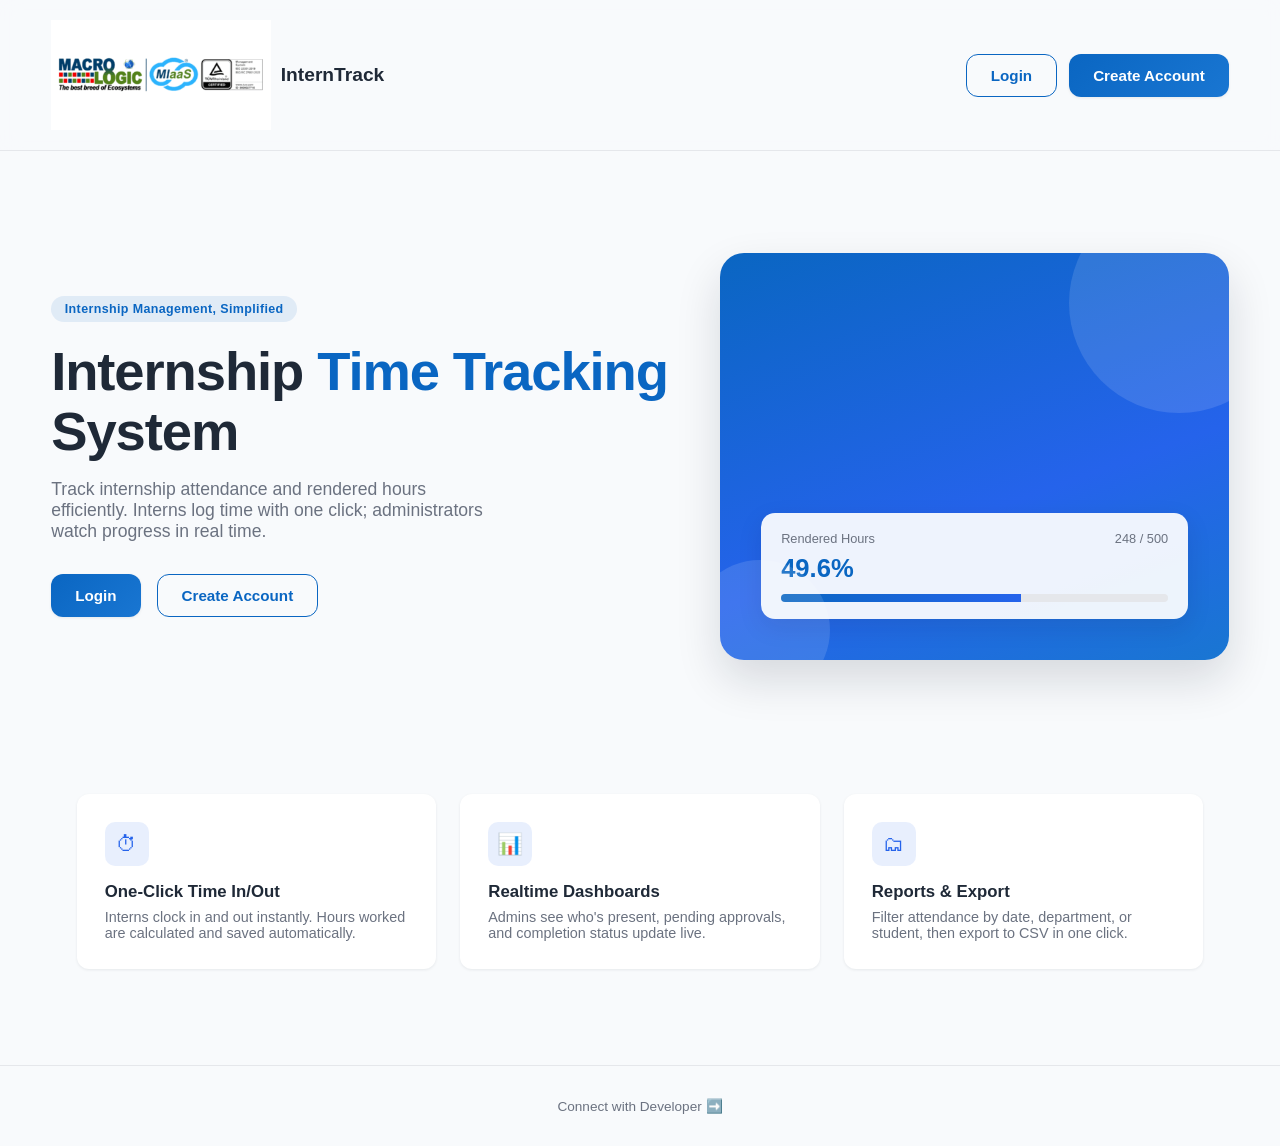
<file: index.html>
<!DOCTYPE html>
<html lang="en">
<head>
 <link rel="icon" type="image/png" href="macro.png"> 


<!-- PWA -->

<link rel="manifest" href="./manifest.json">
<meta name="theme-color" content="#0b1f3a">
<link rel="apple-touch-icon" href="./interntrack-icon-192x192.png">


 
  
<meta charset="UTF-8" />
<meta name="viewport" content="width=device-width, initial-scale=1.0" />
<title>InternTrack — Internship Time Tracking System</title>
<link rel="stylesheet" href="style.css" />
  <style>
    #me{
      text-decoration:none;
    }
  </style>
 
</head>
<body>

<header class="landing-nav">




  <div class="brand">
    <img src="macro.png" alt="InternTrack Logo" class="brand-logo">
    <span>InternTrack</span>
  </div>

  <nav class="nav-actions">
    <a class="btn btn-outline" href="login.html">Login</a>
    <a class="btn btn-primary" href="register.html">Create Account</a>
  </nav>
</header>

<main>
  <section class="hero">
    <div>
      <span class="hero-eyebrow">Internship Management, Simplified</span>
      <h1>Internship <span>Time Tracking</span> System</h1>
      <p>Track internship attendance and rendered hours efficiently. Interns log time with one click; administrators watch progress in real time.</p>
      <div class="hero-actions">
        <a class="btn btn-primary" href="login.html">Login</a>
        <a class="btn btn-outline" href="register.html">Create Account</a>
      </div>
    </div>
    <div class="hero-art">
      <div class="hero-art-card">
        <div class="row"><span>Rendered Hours</span><span>248 / 500</span></div>
        <div class="big">49.6%</div>
        <div class="hero-art-bar"><div class="hero-art-bar-fill"></div></div>
      </div>
    </div>
  </section>

  <section class="features">
    <div class="feature-card">
      <div class="feature-icon">⏱</div>
      <h3>One-Click Time In/Out</h3>
      <p>Interns clock in and out instantly. Hours worked are calculated and saved automatically.</p>
    </div>
    <div class="feature-card">
      <div class="feature-icon">📊</div>
      <h3>Realtime Dashboards</h3>
      <p>Admins see who's present, pending approvals, and completion status update live.</p>
    </div>
    <div class="feature-card">
      <div class="feature-icon">🗂</div>
      <h3>Reports &amp; Export</h3>
      <p>Filter attendance by date, department, or student, then export to CSV in one click.</p>
    </div>
  </section>
</main>

<footer class="landing-footer">
<!-- &copy; <span id="year"></span>  -->
  <a id="me" href="https://vilmar-dev.github.io/Portfolio/" target="_blank">Connect with Developer ➡️</a>
</footer> 












<script>document.getElementById("year").textContent = new Date().getFullYear();  </script>



<script>
  if ("serviceWorker" in navigator) {
    window.addEventListener("load", () => {
      navigator.serviceWorker
        .register("./service-worker.js")
        .then((registration) => {
          console.log("Service Worker registered:", registration.scope);
        })
        .catch((error) => {
          console.error("Service Worker registration failed:", error);
        });
    });
  }
</script>


</body>
</html>
</file>
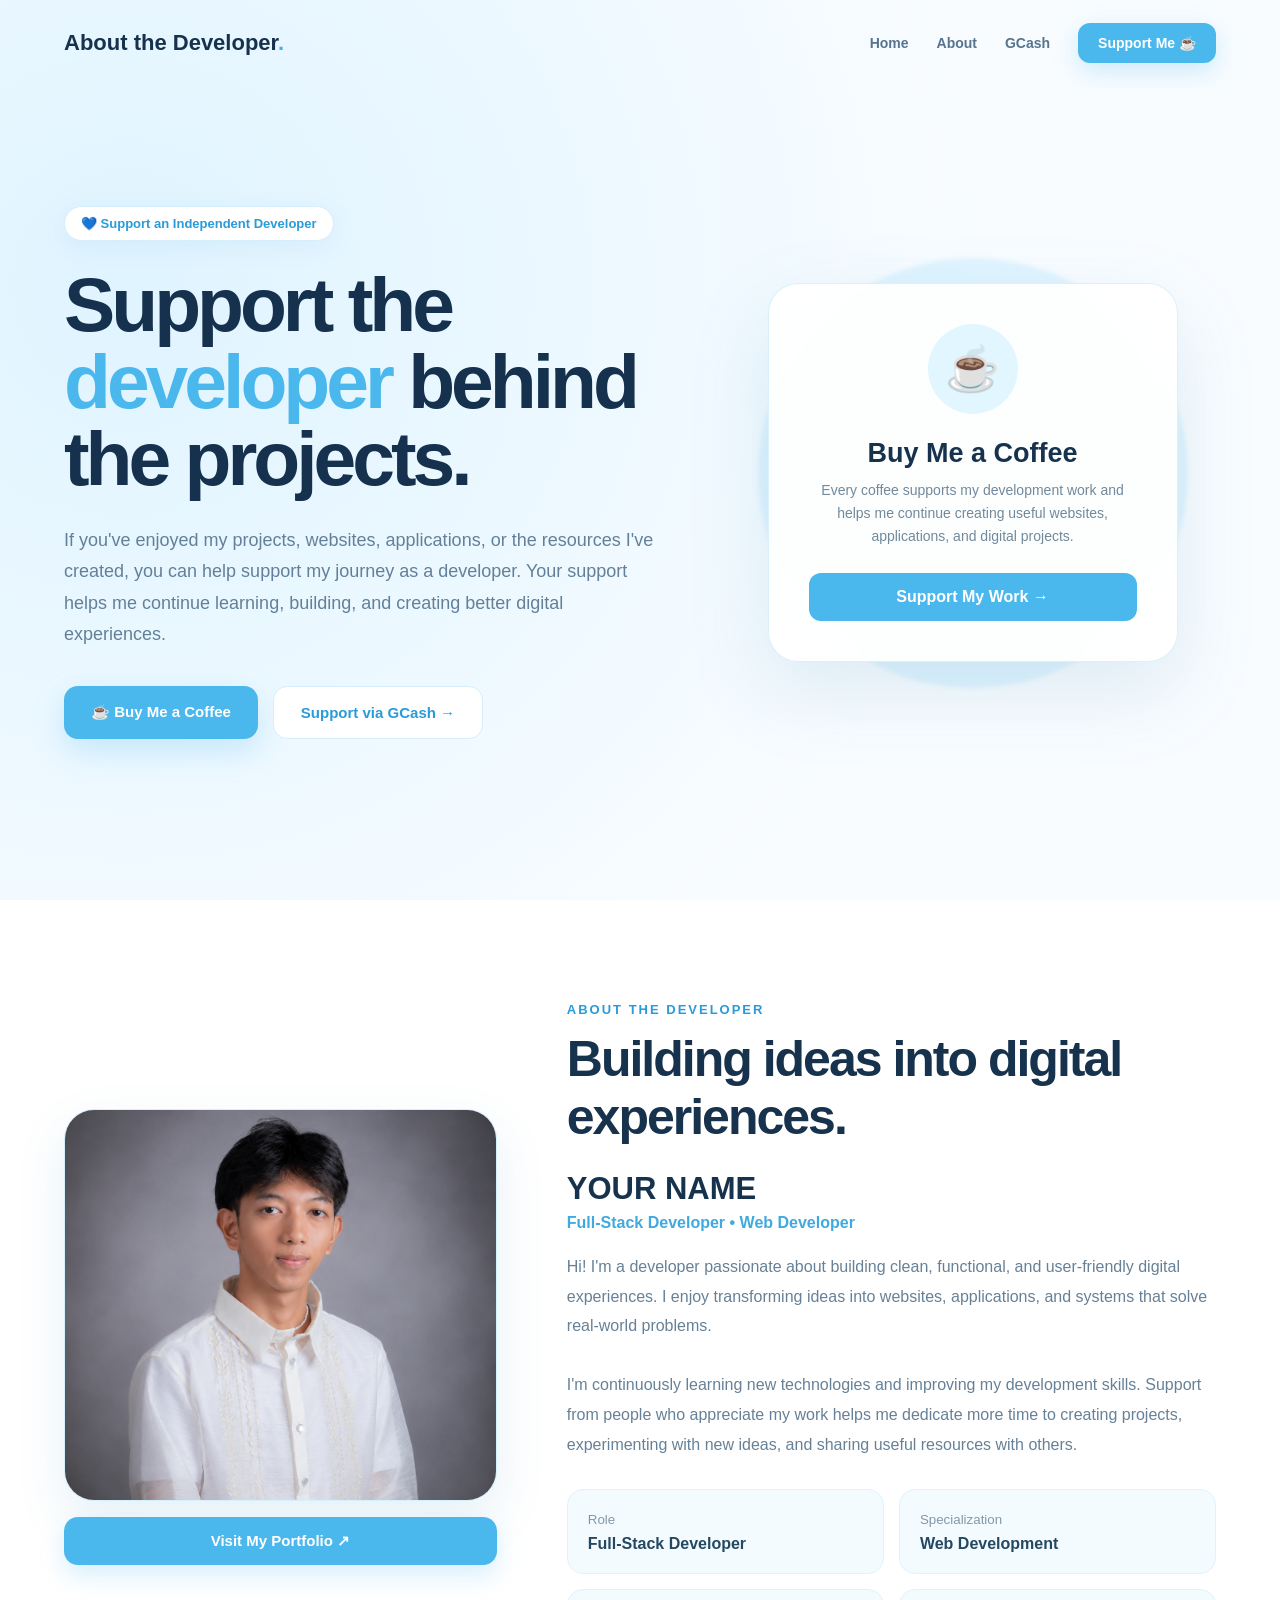
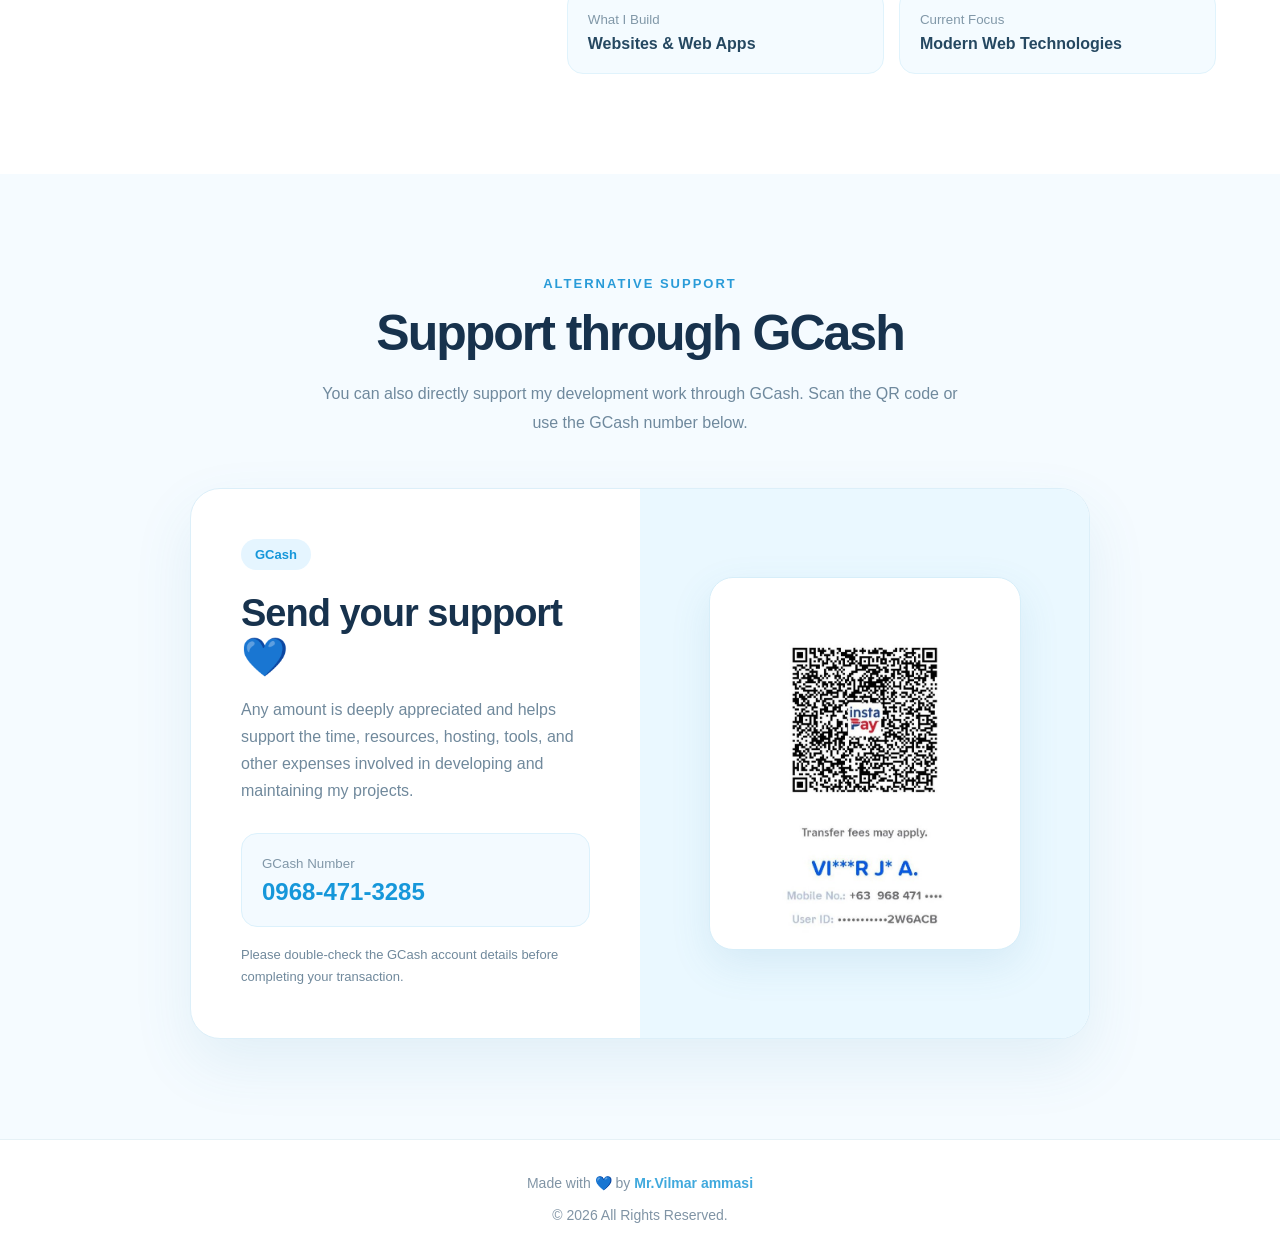
<file: butme.html>
<!DOCTYPE html>
<html lang="en">
<head>
  <meta charset="UTF-8" />
  <meta name="viewport" content="width=device-width, initial-scale=1.0" />

  <title>Support the Developer</title>

  <style>
    * {
      margin: 0;
      padding: 0;
      box-sizing: border-box;
    }

    html {
      scroll-behavior: smooth;
    }

    body {
      font-family: Arial, Helvetica, sans-serif;
      background:
        radial-gradient(circle at 10% 10%, #dff4ff 0%, transparent 30%),
        radial-gradient(circle at 90% 80%, #e5f7ff 0%, transparent 30%),
        #f8fcff;
      color: #17324d;
    }

    .container {
      width: 90%;
      max-width: 1180px;
      margin: auto;
    }

    /* =========================
       NAVBAR
    ========================== */

    nav {
      height: 85px;
      display: flex;
      justify-content: space-between;
      align-items: center;
    }

    .logo {
      text-decoration: none;
      font-size: 22px;
      font-weight: 800;
      color: #17324d;
    }

    .logo span {
      color: #46aee8;
    }

    .nav-links {
      display: flex;
      align-items: center;
      gap: 28px;
    }

    .nav-links a {
      color: #56748e;
      text-decoration: none;
      font-size: 14px;
      font-weight: 600;
      transition: 0.3s;
    }

    .nav-links a:hover {
      color: #299bd8;
    }

    .nav-btn {
      background: #4bb8ed;
      color: white !important;
      padding: 12px 20px;
      border-radius: 12px;
      box-shadow: 0 8px 25px rgba(75, 184, 237, 0.25);
      transition: 0.3s;
    }

    .nav-btn:hover {
      background: #299bd8;
      transform: translateY(-2px);
    }

    /* HAMBURGER BUTTON - HIDDEN ON DESKTOP */
    .menu-toggle {
      display: none;
      width: 44px;
      height: 44px;

      background: #ffffff;
      border: 1px solid #d6eefb;
      border-radius: 12px;

      cursor: pointer;

      align-items: center;
      justify-content: center;
      flex-direction: column;
      gap: 5px;

      box-shadow: 0 8px 20px rgba(46, 142, 194, 0.08);
    }

    .menu-toggle span {
      display: block;
      width: 21px;
      height: 2px;

      background: #299bd8;
      border-radius: 10px;

      transition: 0.3s ease;
    }

    .menu-toggle.active span:nth-child(1) {
      transform: translateY(7px) rotate(45deg);
    }

    .menu-toggle.active span:nth-child(2) {
      opacity: 0;
    }

    .menu-toggle.active span:nth-child(3) {
      transform: translateY(-7px) rotate(-45deg);
    }

    /* =========================
       HERO SECTION
    ========================== */

    .hero {
      min-height: calc(100vh - 85px);
      display: grid;
      grid-template-columns: 1.1fr 0.9fr;
      align-items: center;
      gap: 70px;
      padding: 60px 0 100px;
    }

    .badge {
      display: inline-flex;
      align-items: center;
      gap: 8px;

      background: white;
      color: #299bd8;

      border: 1px solid #d6eefb;
      padding: 9px 16px;
      border-radius: 100px;

      font-size: 13px;
      font-weight: 700;

      box-shadow: 0 6px 25px rgba(46, 142, 194, 0.08);

      margin-bottom: 25px;
    }

    .hero h1 {
      font-size: clamp(48px, 6vw, 82px);
      line-height: 1;
      letter-spacing: -4px;
      color: #15314d;
    }

    .hero h1 span {
      color: #4bb8ed;
    }

    .hero-description {
      max-width: 630px;
      margin-top: 28px;
      font-size: 18px;
      line-height: 1.75;
      color: #638098;
    }

    .buttons {
      display: flex;
      flex-wrap: wrap;
      gap: 15px;
      margin-top: 35px;
    }

    .primary-btn {
      display: inline-flex;
      align-items: center;
      gap: 10px;

      text-decoration: none;

      background: #4bb8ed;
      color: white;

      padding: 17px 27px;
      border-radius: 14px;

      font-size: 15px;
      font-weight: 700;

      box-shadow: 0 12px 30px rgba(75, 184, 237, 0.25);

      transition: 0.3s;
    }

    .primary-btn:hover {
      transform: translateY(-4px);
      background: #299bd8;
    }

    .secondary-btn {
      display: inline-flex;
      align-items: center;

      text-decoration: none;

      background: white;
      color: #299bd8;

      border: 1px solid #d5eefb;

      padding: 17px 27px;
      border-radius: 14px;

      font-size: 15px;
      font-weight: 700;

      transition: 0.3s;
    }

    .secondary-btn:hover {
      transform: translateY(-3px);
      border-color: #4bb8ed;
    }

    /* =========================
       HERO SUPPORT CARD
    ========================== */

    .support-wrapper {
      position: relative;
      display: flex;
      justify-content: center;
      align-items: center;
    }

    .circle-bg {
      position: absolute;

      width: 430px;
      height: 430px;

      background: #9cddff;

      opacity: 0.25;
      border-radius: 50%;

      filter: blur(2px);
    }

    .support-card {
      position: relative;

      width: 100%;
      max-width: 410px;

      background: rgba(255, 255, 255, 0.93);

      border: 1px solid rgba(216, 239, 251, 0.9);

      border-radius: 30px;

      padding: 40px;

      box-shadow: 0 30px 80px rgba(71, 139, 177, 0.15);

      backdrop-filter: blur(15px);
    }

    .coffee-icon {
      width: 90px;
      height: 90px;

      margin: auto auto 24px;

      display: flex;
      align-items: center;
      justify-content: center;

      background: #e2f6ff;

      border-radius: 50%;

      font-size: 44px;
    }

    .support-card h2 {
      text-align: center;
      color: #17324d;
      font-size: 27px;
    }

    .support-card p {
      text-align: center;
      color: #71899c;
      line-height: 1.65;
      margin-top: 10px;
      font-size: 14px;
    }

    .support-btn {
      display: block;

      margin-top: 25px;

      text-align: center;

      background: #4bb8ed;
      color: white;

      padding: 15px;

      border-radius: 12px;

      text-decoration: none;
      font-weight: 700;

      transition: 0.3s;
    }

    .support-btn:hover {
      background: #299bd8;
      transform: translateY(-2px);
    }

    /* =========================
       GENERAL SECTIONS
    ========================== */

    section.content-section {
      padding: 100px 0;
    }

    .section-badge {
      color: #299bd8;
      font-size: 13px;
      font-weight: 700;
      text-transform: uppercase;
      letter-spacing: 2px;
    }

    .section-title {
      font-size: clamp(34px, 5vw, 50px);
      color: #17324d;
      margin-top: 12px;
      letter-spacing: -2px;
    }

    .section-description {
      color: #6f899d;
      max-width: 650px;
      line-height: 1.8;
      margin-top: 18px;
    }

    /* =========================
       ABOUT DEVELOPER
    ========================== */

    .about {
      background: white;
    }

    .developer-grid {
      display: grid;
      grid-template-columns: 0.8fr 1.2fr;
      gap: 70px;
      align-items: center;
    }

    .developer-photo {
      width: 100%;
      min-height: 390px;

      background: #eaf8ff;

      border-radius: 30px;

      overflow: hidden;

      border: 1px solid #d4effd;

      box-shadow: 0 20px 50px rgba(53, 139, 184, 0.12);
    }

    /*
      YOUR DEVELOPER IMAGE
    */

    .developer-img {
      width: 100%;
      height: 390px;
      object-fit: cover;
      display: block;
    }

    /* VISIT PORTFOLIO BUTTON */
    .portfolio-btn {
      display: flex;
      align-items: center;
      justify-content: center;
      gap: 8px;

      width: 100%;
      margin-top: 16px;
      padding: 15px 20px;

      background: #4bb8ed;
      color: #ffffff;

      text-decoration: none;
      font-size: 15px;
      font-weight: 700;

      border-radius: 14px;

      box-shadow: 0 10px 25px rgba(75, 184, 237, 0.22);

      transition: 0.3s ease;
    }

    .portfolio-btn:hover {
      background: #299bd8;
      transform: translateY(-2px);
    }

    .developer-name {
      font-size: 31px;
      margin-top: 25px;
      color: #17324d;
    }

    .developer-role {
      color: #40a9dd;
      font-weight: 700;
      margin-top: 7px;
    }

    .developer-bio {
      color: #668197;
      line-height: 1.85;
      margin-top: 20px;
    }

    .developer-info {
      display: grid;
      grid-template-columns: repeat(2, 1fr);
      gap: 15px;
      margin-top: 30px;
    }

    .info-box {
      background: #f4fbff;

      border: 1px solid #e0f3fc;

      padding: 20px;

      border-radius: 16px;
    }

    .info-box small {
      color: #8198a8;
    }

    .info-box strong {
      display: block;
      color: #254861;
      margin-top: 7px;
    }

    /* =========================
       GCASH SECTION
    ========================== */

    .gcash-section {
      background: #f5fbff;
    }

    .gcash-header {
      text-align: center;
      margin-bottom: 50px;
    }

    .gcash-header .section-description {
      margin-left: auto;
      margin-right: auto;
    }

    .gcash-wrapper {
      max-width: 900px;
      margin: auto;

      display: grid;
      grid-template-columns: 1fr 1fr;

      background: white;

      border: 1px solid #dceff9;

      border-radius: 30px;

      overflow: hidden;

      box-shadow: 0 25px 60px rgba(63, 135, 174, 0.1);
    }

    .gcash-info {
      padding: 50px;
    }

    .gcash-logo-text {
      display: inline-block;

      background: #e5f5ff;

      color: #1697da;

      padding: 8px 14px;

      border-radius: 100px;

      font-size: 13px;
      font-weight: 700;

      margin-bottom: 22px;
    }

    .gcash-info h2 {
      font-size: 38px;
      color: #17324d;
      letter-spacing: -1px;
    }

    .gcash-info p {
      color: #70899c;

      line-height: 1.7;

      margin-top: 17px;
    }

    .gcash-number-box {
      background: #f3faff;

      border: 1px solid #dcf1fc;

      margin-top: 28px;

      padding: 20px;

      border-radius: 16px;
    }

    .gcash-number-box small {
      color: #8197a8;
    }

    .gcash-number {
      display: block;

      font-size: 24px;
      font-weight: 800;

      color: #1697da;

      margin-top: 6px;
    }

    .gcash-note {
      font-size: 13px;
      margin-top: 20px;
    }

    /* =========================
       GCASH QR IMAGE
    ========================== */

    .qr-wrapper {
      background: #eaf8ff;

      padding: 45px;

      display: flex;
      align-items: center;
      justify-content: center;
    }

    .gcash-qr-container {
      background: white;

      padding: 15px;

      border-radius: 24px;

      border: 1px solid #d7eef9;

      box-shadow: 0 15px 40px rgba(67, 139, 177, 0.12);
    }

    /*
      YOUR GCASH QR IMAGE
    */

    .gcash-qr-img {
      width: 280px;
      max-width: 100%;
      height: auto;

      object-fit: contain;

      display: block;

      border-radius: 16px;
    }

    /* =========================
       FOOTER
    ========================== */

    footer {
      text-align: center;

      padding: 35px 20px;

      color: #8094a5;

      background: white;

      border-top: 1px solid #e6f1f6;

      font-size: 14px;
    }

    footer strong {
      color: #40a9dd;
    }

    /* =========================
       RESPONSIVE
    ========================== */

    @media (max-width: 900px) {

      .hero,
      .developer-grid,
      .gcash-wrapper {
        grid-template-columns: 1fr;
      }

      .hero {
        text-align: center;
        gap: 60px;
      }

      .hero-description {
        margin-left: auto;
        margin-right: auto;
      }

      .buttons {
        justify-content: center;
      }

      .developer-grid {
        gap: 40px;
      }

      .gcash-info {
        text-align: center;
      }

      .gcash-number-box {
        text-align: center;
      }
    }

    @media (max-width: 650px) {

      nav {
        height: 70px;
        position: relative;
      }

      .menu-toggle {
        display: flex;
      }

      .nav-links {
        position: absolute;
        top: 68px;
        left: 0;
        right: 0;
        z-index: 1000;

        display: none;
        flex-direction: column;
        align-items: stretch;
        gap: 8px;

        padding: 14px;

        background: rgba(255, 255, 255, 0.98);
        border: 1px solid #dceff9;
        border-radius: 16px;

        box-shadow: 0 18px 45px rgba(41, 155, 216, 0.14);
        backdrop-filter: blur(12px);
      }

      .nav-links.active {
        display: flex;
      }

      .nav-links a {
        display: block;
        width: 100%;
        padding: 13px 14px;
        border-radius: 10px;
      }

      .nav-links a:hover {
        background: #f1faff;
      }

      .nav-btn {
        padding: 13px 14px;
        text-align: center;
      }

      .hero {
        padding-top: 40px;
      }

      .hero h1 {
        letter-spacing: -2px;
      }

      .support-card {
        padding: 30px 22px;
      }

      .circle-bg {
        width: 300px;
        height: 300px;
      }

      section.content-section {
        padding: 70px 0;
      }

      .developer-info {
        grid-template-columns: 1fr;
      }

      .developer-photo {
        min-height: 290px;
      }

      .developer-img {
        height: 320px;
      }

      .gcash-info {
        padding: 35px 25px;
      }

      .qr-wrapper {
        padding: 35px 20px;
      }

      .gcash-qr-img {
        width: 240px;
      }
    }
  </style>
</head>

<body>

  <!-- =========================
       NAVBAR
  ========================== -->

  <div class="container">

    <nav>

      <a href="#" class="logo">
        About the Developer<span>.</span>
      </a>

      <div class="nav-links" id="navLinks">


         <a href="https://mdti-internlog.github.io/macrologic/intern.html">
          Home
        </a>

        <a href="#about">
          About
        </a>

        <a href="#gcash">
          GCash
        </a>

        <a
          href="#gcash"
          target="_blank"
          class="nav-btn"
        >
          Support Me ☕
        </a>

      </div>

      <!-- MOBILE HAMBURGER BUTTON -->
      <button
        class="menu-toggle"
        id="menuToggle"
        type="button"
        aria-label="Open navigation menu"
        aria-expanded="false"
        aria-controls="navLinks"
      >
        <span></span>
        <span></span>
        <span></span>
      </button>

    </nav>

  </div>


  <!-- =========================
       HERO
  ========================== -->

  <div class="container">

    <main class="hero">

      <div>

        <div class="badge">
          💙 Support an Independent Developer
        </div>

        <h1>
          Support the
          <span>developer</span>
          behind the projects.
        </h1>

        <p class="hero-description">
          If you've enjoyed my projects, websites, applications,
          or the resources I've created, you can help support my
          journey as a developer. Your support helps me continue
          learning, building, and creating better digital experiences.
        </p>

        <div class="buttons">

          <a
            href="#gcash"
            target="_blank"
            class="primary-btn"
          >
            ☕ Buy Me a Coffee
          </a>

          <a
            href="#gcash"
            class="secondary-btn"
          >
            Support via GCash →
          </a>

        </div>

      </div>


      <!-- SUPPORT CARD -->

      <div class="support-wrapper">

        <div class="circle-bg"></div>

        <div class="support-card">

          <div class="coffee-icon">
            ☕
          </div>

          <h2>
            Buy Me a Coffee
          </h2>

          <p>
            Every coffee supports my development work and helps
            me continue creating useful websites, applications,
            and digital projects.
          </p>

          <a
            href="#gcash"
            target="_blank"
            class="support-btn"
          >
            Support My Work →
          </a>

        </div>

      </div>

    </main>

  </div>


  <!-- =========================
       ABOUT THE DEVELOPER
  ========================== -->

  <section
    class="content-section about"
    id="about"
  >

    <div class="container">

      <div class="developer-grid">


        <!-- =====================
             YOUR PHOTO HERE

             Change:
             images/my-photo.jpg

             Example:
             images/vilmar.jpg
        ====================== -->

        <div>

          <div class="developer-photo">

            <img
              src="formalmaayos.png"
              alt="Developer Photo"
              class="developer-img"
            >

          </div>

          <!--
            VISIT MY PORTFOLIO
            Put your portfolio URL inside href="" later.
            Example: href="https://yourportfolio.com"
          -->
          <a
            href="https://vilmar-dev.vercel.app/"
            class="portfolio-btn"
            target="_blank"
          >
            Visit My Portfolio ↗
          </a>

        </div>


        <!-- DEVELOPER INFORMATION -->

        <div>

          <span class="section-badge">
            About the Developer
          </span>

          <h2 class="section-title">
            Building ideas into digital experiences.
          </h2>

          <!-- CHANGE YOUR NAME HERE -->

          <h3 class="developer-name">
            YOUR NAME
          </h3>

          <p class="developer-role">
            Full-Stack Developer • Web Developer
          </p>

          <p class="developer-bio">
            Hi! I'm a developer passionate about building clean,
            functional, and user-friendly digital experiences.
            I enjoy transforming ideas into websites, applications,
            and systems that solve real-world problems.

            <br><br>

            I'm continuously learning new technologies and improving
            my development skills. Support from people who appreciate
            my work helps me dedicate more time to creating projects,
            experimenting with new ideas, and sharing useful resources
            with others.
          </p>


          <div class="developer-info">

            <div class="info-box">

              <small>
                Role
              </small>

              <strong>
                Full-Stack Developer
              </strong>

            </div>


            <div class="info-box">

              <small>
                Specialization
              </small>

              <strong>
                Web Development
              </strong>

            </div>


            <div class="info-box">

              <small>
                What I Build
              </small>

              <strong>
                Websites & Web Apps
              </strong>

            </div>


            <div class="info-box">

              <small>
                Current Focus
              </small>

              <strong>
                Modern Web Technologies
              </strong>

            </div>

          </div>

        </div>

      </div>

    </div>

  </section>


  <!-- =========================
       GCASH SECTION
  ========================== -->

  <section
    class="content-section gcash-section"
    id="gcash"
  >

    <div class="container">

      <div class="gcash-header">

        <span class="section-badge">
          Alternative Support
        </span>

        <h2 class="section-title">
          Support through GCash
        </h2>

        <p class="section-description">
          You can also directly support my development work through
          GCash. Scan the QR code or use the GCash number below.
        </p>

      </div>


      <div class="gcash-wrapper">


        <!-- GCASH INFORMATION -->

        <div class="gcash-info">

          <span class="gcash-logo-text">
            GCash
          </span>

          <h2>
            Send your support 💙
          </h2>

          <p>
            Any amount is deeply appreciated and helps support
            the time, resources, hosting, tools, and other expenses
            involved in developing and maintaining my projects.
          </p>


          <!-- =====================
               YOUR GCASH NUMBER HERE
          ====================== -->

          <div class="gcash-number-box">

            <small>
              GCash Number
            </small>

            <span class="gcash-number">
              0968-471-3285
            </span>

          </div>


          <p class="gcash-note">
            Please double-check the GCash account details before
            completing your transaction.
          </p>

        </div>


        <!-- =====================
             YOUR GCASH QR IMAGE

             Change:
             images/gcash-qr.jpg

             Example:
             images/my-gcash.png
        ====================== -->

        <div class="qr-wrapper">

          <div class="gcash-qr-container">

            <img
              src="gshock.jpg"
              alt="GCash QR Code"
              class="gcash-qr-img"
            >

          </div>

        </div>

      </div>

    </div>

  </section>


  <!-- =========================
       FOOTER
  ========================== -->

  <footer>

    Made with 💙 by
    <strong>Mr.Vilmar ammasi</strong>

    <br><br>

    © 2026 All Rights Reserved.

  </footer>


  <!-- =========================
       MOBILE NAVIGATION SCRIPT
  ========================== -->

  <script>
    const menuToggle = document.getElementById("menuToggle");
    const navLinks = document.getElementById("navLinks");

    menuToggle.addEventListener("click", function () {
      const isOpen = navLinks.classList.toggle("active");

      menuToggle.classList.toggle("active", isOpen);
      menuToggle.setAttribute("aria-expanded", isOpen);
    });

    /* Close menu after selecting a navigation link */
    navLinks.querySelectorAll("a").forEach(function (link) {
      link.addEventListener("click", function () {
        navLinks.classList.remove("active");
        menuToggle.classList.remove("active");
        menuToggle.setAttribute("aria-expanded", "false");
      });
    });

    /* Close mobile menu when resizing back to desktop */
    window.addEventListener("resize", function () {
      if (window.innerWidth > 650) {
        navLinks.classList.remove("active");
        menuToggle.classList.remove("active");
        menuToggle.setAttribute("aria-expanded", "false");
      }
    });
  </script>

</body>
</html>
</file>
<file: style.css>
/* ============================================================
   style.css — Global styles shared across all InternTrack pages
   ============================================================ */







:root {
  --color-primary: #0A66C2;
  --color-secondary: #1976D2;
  --color-accent: #2563EB;
  --color-bg: #F8FAFC;
  --color-card: #FFFFFF;
  --color-text: #1F2937;
  --color-text-muted: #6B7280;
  --color-border: #E5E7EB;
  --color-success: #16A34A;
  --color-error: #DC2626;
  --color-warning: #D97706;

  --radius: 12px;
  --shadow-sm: 0 1px 3px rgba(15, 23, 42, 0.08);
  --shadow-md: 0 8px 24px rgba(15, 23, 42, 0.10);
  --shadow-lg: 0 20px 45px rgba(15, 23, 42, 0.14);

  --font-sans: "Inter", -apple-system, BlinkMacSystemFont, "Segoe UI", Roboto, sans-serif;
  --transition: 180ms cubic-bezier(0.4, 0, 0.2, 1);
}

[data-theme="dark"] {
  --color-bg: #0F172A;
  --color-card: #1E293B;
  --color-text: #F1F5F9;
  --color-text-muted: #94A3B8;
  --color-border: #334155;
  --shadow-sm: 0 1px 3px rgba(0, 0, 0, 0.3);
  --shadow-md: 0 8px 24px rgba(0, 0, 0, 0.35);
  --shadow-lg: 0 20px 45px rgba(0, 0, 0, 0.45);
}

* { box-sizing: border-box; }

html, body {
  margin: 0;
  padding: 0;
}

body {
  font-family: var(--font-sans);
  background: var(--color-bg);
  color: var(--color-text);
  -webkit-font-smoothing: antialiased;
  transition: background var(--transition), color var(--transition);
  overflow-x: hidden;
}

a { color: inherit; text-decoration: none; }
img { max-width: 100%; display: block; }
button { font-family: inherit; cursor: pointer; }

.hidden { display: none !important; }
.muted { color: var(--color-text-muted); font-size: 0.85em; }

/* ---------- Buttons ---------- */
.btn {
  display: inline-flex;
  align-items: center;
  justify-content: center;
  gap: 0.5rem;
  padding: 0.75rem 1.5rem;
  border-radius: var(--radius);
  border: none;
  font-weight: 600;
  font-size: 0.95rem;
  transition: transform var(--transition), box-shadow var(--transition), background var(--transition);
}
.btn:active { transform: translateY(1px); }
.btn:disabled { opacity: 0.5; cursor: not-allowed; transform: none; }

.btn-primary {
  background: linear-gradient(135deg, var(--color-primary), var(--color-secondary));
  color: #fff;
  box-shadow: var(--shadow-sm);
}
.btn-primary:hover:not(:disabled) { box-shadow: var(--shadow-md); }

.btn-outline {
  background: transparent;
  color: var(--color-primary);
  border: 1.5px solid var(--color-primary);
}
.btn-outline:hover:not(:disabled) { background: rgba(10, 102, 194, 0.08); }

.btn-danger-solid {
  background: var(--color-error);
  color: #fff;
}

.btn-block { width: 100%; }

.btn-small {
  padding: 0.4rem 0.9rem;
  border-radius: 8px;
  border: none;
  font-size: 0.8rem;
  font-weight: 600;
}
.btn-approve { background: rgba(22, 163, 74, 0.12); color: var(--color-success); }
.btn-approve:hover { background: var(--color-success); color: #fff; }
.btn-reject { background: rgba(217, 119, 6, 0.12); color: var(--color-warning); }
.btn-reject:hover { background: var(--color-warning); color: #fff; }
.btn-danger { color: var(--color-error); }
.btn-danger:hover { background: rgba(220, 38, 38, 0.12); }

.btn-icon {
  background: transparent;
  border: 1px solid var(--color-border);
  border-radius: 8px;
  width: 32px;
  height: 32px;
  display: inline-flex;
  align-items: center;
  justify-content: center;
  font-size: 0.9rem;
  transition: background var(--transition);
}
.btn-icon:hover { background: var(--color-bg); }

/* ---------- Forms ---------- */
.field {
  margin-bottom: 1.1rem;
  display: flex;
  flex-direction: column;
  gap: 0.4rem;
}
.field label {
  font-size: 0.85rem;
  font-weight: 600;
  color: var(--color-text-muted);
}
.field input,
.field select {
  width: 100%;
  min-width: 0;
  padding: 0.75rem 0.9rem;
  border-radius: 10px;
  border: 1.5px solid var(--color-border);
  background: var(--color-card);
  color: var(--color-text);
  font-size: 0.95rem;
  transition: border-color var(--transition), box-shadow var(--transition);
}
.field input:focus,
.field select:focus {
  outline: none;
  border-color: var(--color-accent);
  box-shadow: 0 0 0 3px rgba(37, 99, 235, 0.15);
}

.field-row {
  display: grid;
  grid-template-columns: 1fr 1fr;
  gap: 1rem;
}
@media (max-width: 560px) {
  .field-row { grid-template-columns: 1fr; }
}

.radio-group {
  display: flex;
  gap: 1.25rem;
  margin-bottom: 1.25rem;
}
.radio-option {
  display: flex;
  align-items: center;
  gap: 0.5rem;
  font-weight: 600;
  font-size: 0.9rem;
  cursor: pointer;
}
.radio-option input { accent-color: var(--color-primary); width: 16px; height: 16px; }

/* ---------- Cards ---------- */
.card {
  background: var(--color-card);
  border-radius: var(--radius);
  box-shadow: var(--shadow-sm);
  padding: 1.5rem;
}

.glass {
  background: rgba(255, 255, 255, 0.65);
  backdrop-filter: blur(16px);
  -webkit-backdrop-filter: blur(16px);
  border: 1px solid rgba(255, 255, 255, 0.4);
}
[data-theme="dark"] .glass {
  background: rgba(30, 41, 59, 0.55);
  border: 1px solid rgba(148, 163, 184, 0.15);
}

/* ---------- Toasts ---------- */
#toast-container {
  position: fixed;
  top: 1.25rem;
  right: 1.25rem;
  z-index: 2000;
  display: flex;
  flex-direction: column;
  gap: 0.6rem;
}
.toast {
  display: flex;
  align-items: center;
  gap: 0.6rem;
  padding: 0.9rem 1.1rem;
  border-radius: 10px;
  background: var(--color-card);
  color: var(--color-text);
  box-shadow: var(--shadow-lg);
  border-left: 4px solid var(--color-accent);
  opacity: 0;
  transform: translateX(20px);
  transition: opacity 250ms ease, transform 250ms ease;
  min-width: 260px;
  max-width: 340px;
}
.toast-show { opacity: 1; transform: translateX(0); }
.toast-success { border-left-color: var(--color-success); }
.toast-error { border-left-color: var(--color-error); }
.toast-icon { font-weight: 700; }
.toast-success .toast-icon { color: var(--color-success); }
.toast-error .toast-icon { color: var(--color-error); }
.toast-message { font-size: 0.88rem; }

/* ---------- Spinner ---------- */
.spinner-overlay {
  position: fixed;
  inset: 0;
  background: rgba(248, 250, 252, 0.7);
  display: none;
  align-items: center;
  justify-content: center;
  z-index: 3000;
  backdrop-filter: blur(3px);
}
[data-theme="dark"] .spinner-overlay { background: rgba(15, 23, 42, 0.7); }
.spinner-overlay.spinner-visible { display: flex; }
.spinner {
  width: 42px;
  height: 42px;
  border-radius: 50%;
  border: 4px solid var(--color-border);
  border-top-color: var(--color-primary);
  animation: spin 0.8s linear infinite;
}
@keyframes spin { to { transform: rotate(360deg); } }

/* ---------- Status badges ---------- */
.status-badge {
  display: inline-block;
  padding: 0.25rem 0.7rem;
  border-radius: 999px;
  font-size: 0.75rem;
  font-weight: 700;
}
.status-pending { background: rgba(217, 119, 6, 0.12); color: var(--color-warning); }
.status-active { background: rgba(37, 99, 235, 0.12); color: var(--color-accent); }
.status-complete { background: rgba(22, 163, 74, 0.12); color: var(--color-success); }

/* ---------- Theme toggle switch ---------- */
.theme-toggle {
  display: inline-flex;
  align-items: center;
  justify-content: center;
  width: 40px;
  height: 40px;
  border-radius: 50%;
  border: 1px solid var(--color-border);
  background: var(--color-card);
  font-size: 1.1rem;
  transition: transform var(--transition);
}
.theme-toggle:hover { transform: rotate(20deg); }

/* ============================================================
   Landing page
   ============================================================ */
.landing-nav {
  display: flex;
  align-items: center;
  justify-content: space-between;
  gap: 1rem;
  flex-wrap: wrap;
  padding: 1.25rem clamp(1rem, 4vw, 6vw);
  position: sticky;
  top: 0;
  z-index: 100;
  background: rgba(248, 250, 252, 0.85);
  backdrop-filter: blur(10px);
  border-bottom: 1px solid var(--color-border);
}
[data-theme="dark"] .landing-nav { background: rgba(15, 23, 42, 0.85); }

.brand {
  display: flex;
  align-items: center;
  gap: 0.6rem;
  font-weight: 800;
  font-size: 1.2rem;
}
.brand-logo {
    width: clamp(120px, 18vw, 220px);
    height: auto;
    object-fit: contain;
    display: block;
    background: transparent;
    border-radius: 0;
    max-width: 100%;
}
.nav-actions { display: flex; gap: 0.75rem; flex-wrap: wrap; }

.hero {
  padding: clamp(2.5rem, 8vw, 7rem) clamp(1rem, 4vw, 6vw);
  display: grid;
  grid-template-columns: 1.1fr 0.9fr;
  align-items: center;
  gap: 3rem;
  max-width: 1280px;
  margin: 0 auto;
}
@media (max-width: 900px) {
  .hero { grid-template-columns: 1fr; text-align: center; gap: 2rem; }
  .hero-actions { justify-content: center; }
  .hero p { margin-left: auto; margin-right: auto; }
}

@media (max-width: 640px) {
  .landing-nav { justify-content: center; }
  .nav-actions { width: 100%; justify-content: center; }
  .hero { padding: 2.25rem 1rem 3rem; }
  .hero-actions { flex-direction: column; align-items: stretch; }
  .hero-actions .btn { width: 100%; }
  .features { padding: 1.25rem 1rem 3rem; }
  .feature-card { padding: 1.25rem; }
}

@media (max-width: 480px) {
  .landing-nav { padding: 1rem; }
  .hero h1 { font-size: clamp(1.9rem, 8vw, 2.6rem); }
  .hero p { font-size: 1rem; }
  .hero-art { min-height: 260px; }
  .hero-art-card { padding: 1rem; }
}

.hero-eyebrow {
  display: inline-block;
  padding: 0.35rem 0.85rem;
  border-radius: 999px;
  background: rgba(10, 102, 194, 0.1);
  color: var(--color-primary);
  font-weight: 700;
  font-size: 0.78rem;
  letter-spacing: 0.03em;
  margin-bottom: 1.25rem;
}

.hero h1 {
  font-size: clamp(2.2rem, 5vw, 3.4rem);
  line-height: 1.1;
  margin: 0 0 1.1rem;
  font-weight: 800;
  letter-spacing: -0.02em;
}
.hero h1 span { color: var(--color-primary); }

.hero p {
  font-size: 1.1rem;
  color: var(--color-text-muted);
  max-width: 46ch;
  margin: 0 0 2rem;
}
@media (max-width: 900px) { .hero p { margin-left: auto; margin-right: auto; } }

.hero-actions { display: flex; gap: 1rem; flex-wrap: wrap; }

.hero-art {
  aspect-ratio: 4 / 3.2;
  border-radius: 24px;
  background: linear-gradient(160deg, var(--color-primary), var(--color-accent) 60%, var(--color-secondary));
  position: relative;
  box-shadow: var(--shadow-lg);
  overflow: hidden;
}
.hero-art::before,
.hero-art::after {
  content: "";
  position: absolute;
  border-radius: 50%;
  background: rgba(255, 255, 255, 0.12);
}
.hero-art::before { width: 220px; height: 220px; top: -60px; right: -60px; }
.hero-art::after { width: 140px; height: 140px; bottom: -40px; left: -30px; }
.hero-art-card {
  position: absolute;
  left: 8%;
  bottom: 10%;
  right: 8%;
  background: rgba(255, 255, 255, 0.92);
  border-radius: 14px;
  padding: 1.1rem 1.25rem;
  box-shadow: var(--shadow-md);
  color: #1F2937;
}
.hero-art-card .row { display: flex; justify-content: space-between; font-size: 0.8rem; margin-bottom: 0.5rem; color: #6B7280;}
.hero-art-card .big { font-size: 1.6rem; font-weight: 800; color: var(--color-primary); }
.hero-art-bar {
  height: 8px;
  border-radius: 999px;
  background: #E5E7EB;
  margin-top: 0.7rem;
  overflow: hidden;
}
.hero-art-bar-fill { height: 100%; width: 62%; background: linear-gradient(90deg, var(--color-primary), var(--color-accent)); }

.features {
  max-width: 1280px;
  margin: 0 auto;
  padding: 2rem 6vw 6rem;
  display: grid;
  grid-template-columns: repeat(3, 1fr);
  gap: 1.5rem;
}
@media (max-width: 800px) { .features { grid-template-columns: 1fr; } }
.feature-card {
  background: var(--color-card);
  border-radius: var(--radius);
  padding: 1.75rem;
  box-shadow: var(--shadow-sm);
  transition: transform var(--transition), box-shadow var(--transition);
}
.feature-card:hover { transform: translateY(-4px); box-shadow: var(--shadow-md); }
.feature-icon {
  width: 44px;
  height: 44px;
  border-radius: 10px;
  background: rgba(37, 99, 235, 0.1);
  color: var(--color-accent);
  display: flex;
  align-items: center;
  justify-content: center;
  font-size: 1.3rem;
  margin-bottom: 1rem;
}
.feature-card h3 { margin: 0 0 0.4rem; font-size: 1.05rem; }
.feature-card p { margin: 0; color: var(--color-text-muted); font-size: 0.9rem; }

.landing-footer {
  border-top: 1px solid var(--color-border);
  padding: 2rem 6vw;
  text-align: center;
  color: var(--color-text-muted);
  font-size: 0.85rem;
}

/* ============================================================
   Auth pages (login / register / pending)
   ============================================================ */
.auth-page {
  min-height: 100vh;
  display: flex;
  align-items: center;
  justify-content: center;
  padding: 2rem 1.25rem;
}

@media (max-width: 560px) {
  .auth-page { padding: 1rem; }
  .auth-card { padding: 1.4rem 1rem; }
  .auth-shell { max-width: 100%; }
}
.auth-shell {
  width: 100%;
  max-width: 460px;
}
.auth-shell.wide { max-width: 640px; }

.auth-back {
  display: inline-flex;
  align-items: center;
  gap: 0.4rem;
  color: var(--color-text-muted);
  font-size: 0.85rem;
  font-weight: 600;
  margin-bottom: 1.25rem;
}
.auth-back:hover { color: var(--color-primary); }

.auth-card {
  background: var(--color-card);
  border-radius: 18px;
  box-shadow: var(--shadow-lg);
  padding: 2.25rem 2rem;
}

.auth-header { text-align: center; margin-bottom: 1.75rem; }
.auth-header h1 { font-size: 1.5rem; margin: 0.75rem 0 0.3rem; font-weight: 800; }
.auth-header p { margin: 0; color: var(--color-text-muted); font-size: 0.9rem; }

.auth-footer-link {
  text-align: center;
  margin-top: 1.5rem;
  font-size: 0.88rem;
  color: var(--color-text-muted);
}
.auth-footer-link a { color: var(--color-primary); font-weight: 700; }

.forgot-link {
  text-align: right;
  font-size: 0.82rem;
  color: var(--color-primary);
  font-weight: 600;
  margin: -0.5rem 0 1.25rem;
  display: block;
}

.pending-icon {
  width: 72px;
  height: 72px;
  border-radius: 50%;
  background: rgba(217, 119, 6, 0.12);
  color: var(--color-warning);
  display: flex;
  align-items: center;
  justify-content: center;
  font-size: 2rem;
  margin: 0 auto 1.25rem;
}
</file>
